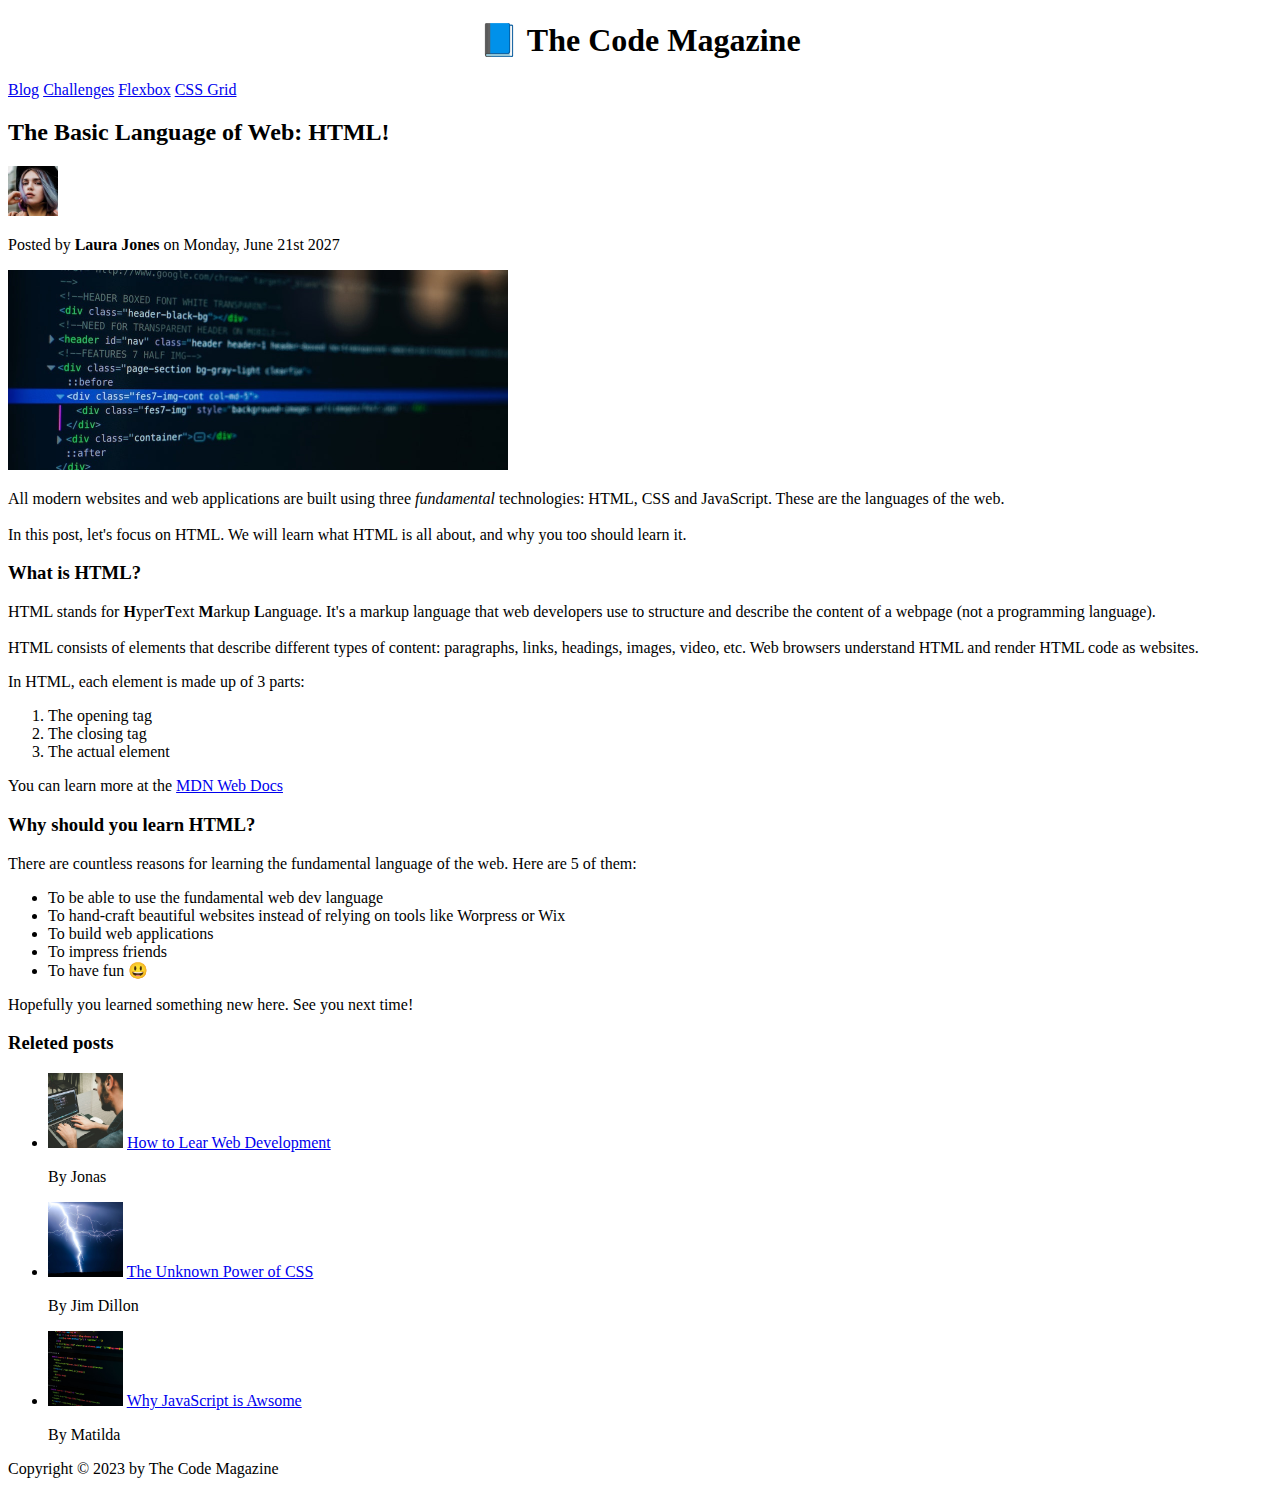
<file: 02/index.html>
<!DOCTYPE html>
<html lang="en">
  <head>
    <meta charset="UTF-8" />
    <meta name="viewport" content="width=device-width, initial-scale=1.0" />
    <title>Code Magazine</title>
  </head>

  <body>
    <!-- <h1>The Basic Language of Web: HTML!</h1>
    <h2>The Basic Language of Web: HTML!</h2>
    <h3>The Basic Language of Web: HTML!</h3>
    <h4>The Basic Language of Web: HTML!</h4>
    <h5>The Basic Language of Web: HTML!</h5>
    <h6>The Basic Language of Web: HTML!</h6> -->

    <header>
      <center><h1>📘 The Code Magazine</h1></center>
      <nav>
        <a href="blog.html">Blog</a>
        <a href="#">Challenges</a>
        <a href="#">Flexbox</a>
        <a href="#">CSS Grid</a>
      </nav>
    </header>

    <article>
      <header>
      <h2>The Basic Language of Web: HTML!</h2>
      <img src="img/laura-jones.jpg" alt="author image" width="50" height="50" />
      <p>Posted by <strong>Laura Jones</strong> on Monday, June 21st 2027</p>
      <img src="img/post-img.jpg" alt="post" width="500" height="200" />
      <p>
      </header>
        All modern websites and web applications are built using three
        <em>fundamental</em> technologies: HTML, CSS and JavaScript. These are
        the languages of the web. <br /><br />In this post, let's focus on HTML.
        We will learn what HTML is all about, and why you too should learn it.
      </p>

      <h3>What is HTML?</h3>
      <p>
        HTML stands for <strong>H</strong>yper<strong>T</strong>ext
        <strong>M</strong>arkup <b>L</b>anguage. It's a markup language that web
        developers use to structure and describe the content of a webpage (not a
        programming language).<br />
        <br />
        HTML consists of elements that describe different types of content:
        paragraphs, links, headings, images, video, etc. Web browsers understand
        HTML and render HTML code as websites.
      </p>

      <p>In HTML, each element is made up of 3 parts:</p>

      <ol>
        <li>The opening tag</li>
        <li>The closing tag</li>
        <li>The actual element</li>
      </ol>
      <p>
        You can learn more at the
        <a
          href="https://developer.mozilla.org/en-US/docs/Web/HTML"
          target="_blank"
        >
          MDN Web Docs</a
        >
      </p>

      <h3>Why should you learn HTML?</h3>
      <p>
        There are countless reasons for learning the fundamental language of the
        web. Here are 5 of them:
      </p>

      <ul>
        <li>To be able to use the fundamental web dev language</li>
        <li>
          To hand-craft beautiful websites instead of relying on tools like
          Worpress or Wix
        </li>
        <li>To build web applications</li>
        <li>To impress friends</li>
        <li>To have fun 😃</li>
      </ul>

      <p>Hopefully you learned something new here. See you next time!</p>
    </article>

    <aside>
    <h3>Releted posts</h3>
    <ul>
      <li> <img src="img/related-1.jpg" alt="img1"width="75" height="75" > <a href="#">How to Lear Web Development </a> <p>By Jonas</p> </li>
      
      <li> <img src="img/related-2.jpg" alt="img2"width="75" height="75" > <a href="#">The Unknown Power of CSS </a> <p>By Jim Dillon</p> </li>
      
      <li> <img src="img/related-3.jpg" alt="img3"width="75" height="75" > <a href="#">Why JavaScript is Awsome</a> <p>By Matilda</p> </li>
      
    </ul>
    </aside>

    <footer>Copyright &copy; 2023 by The Code Magazine
    </footer>

  </body>
</html>
</file>
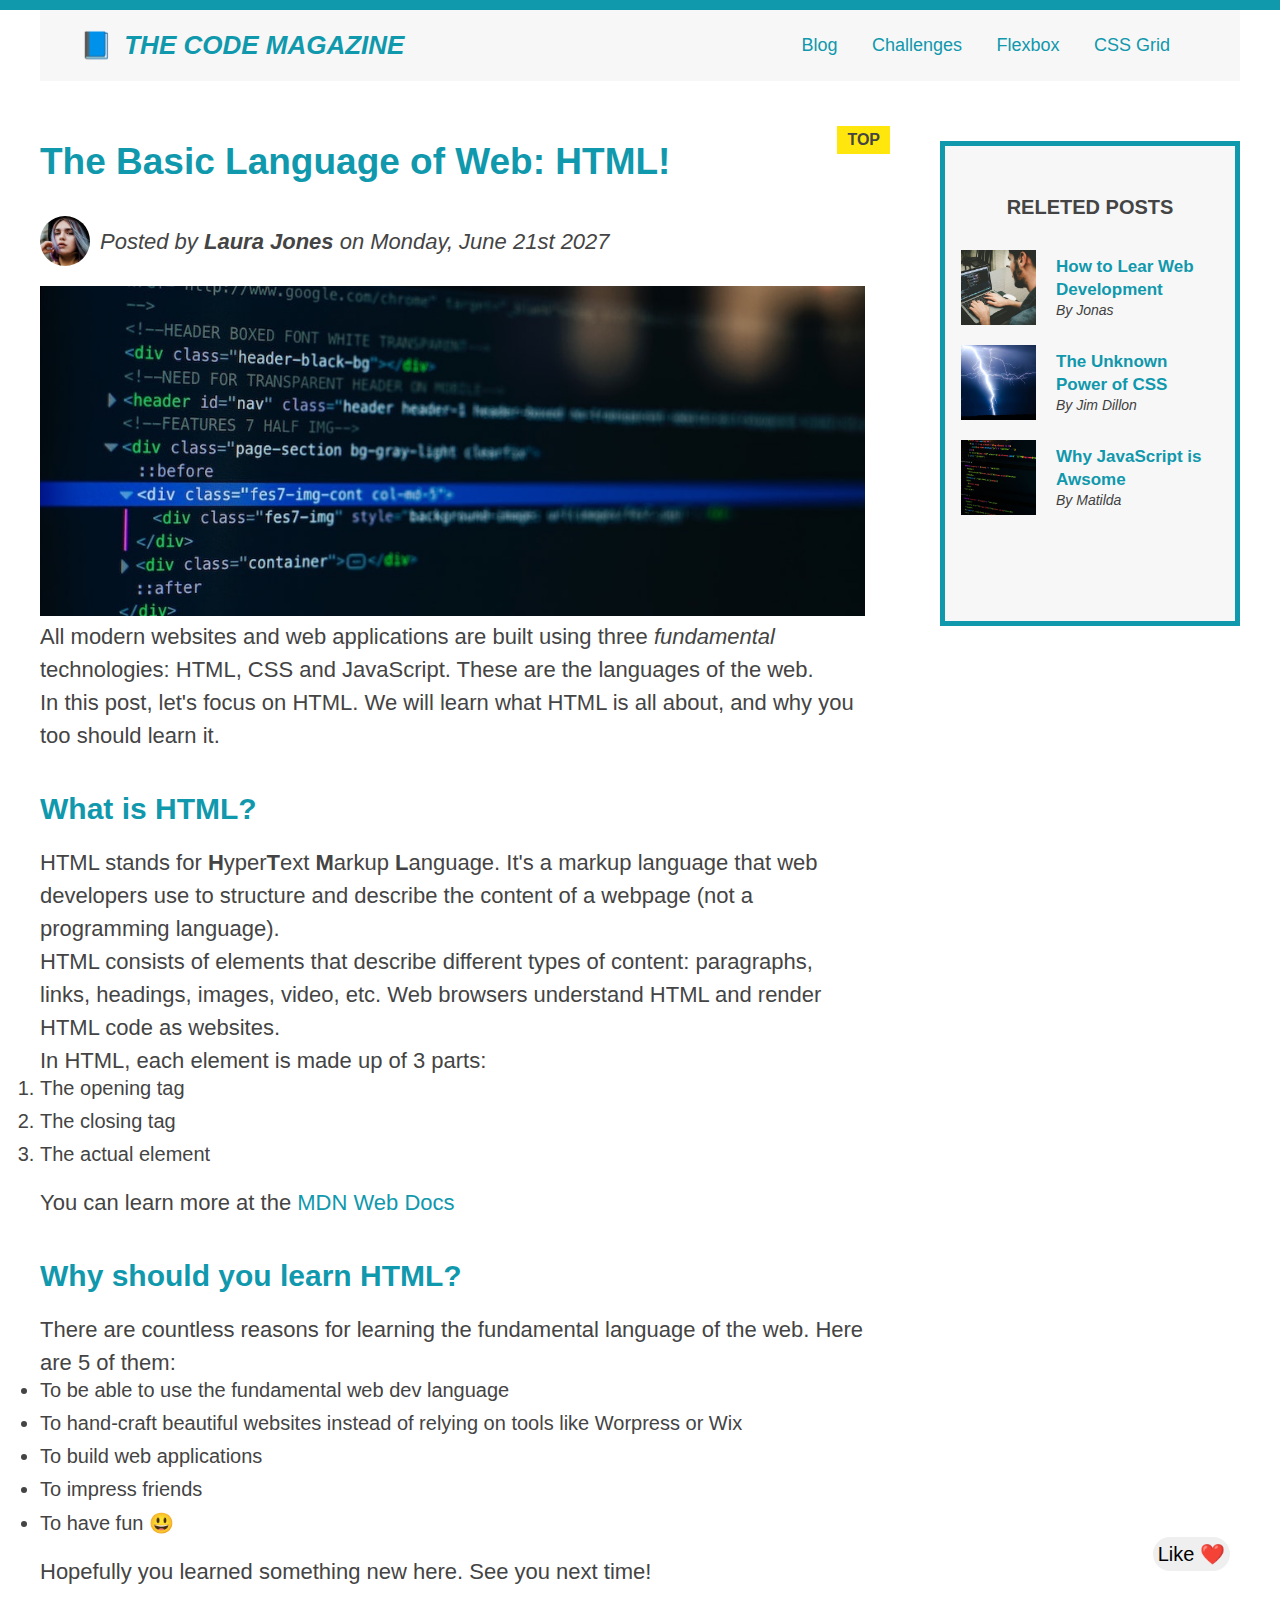
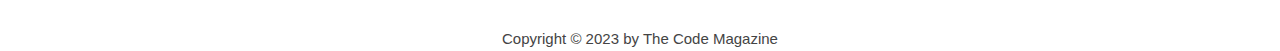
<file: 03/index.html>
<!DOCTYPE html>
<html lang="en">
  <head>
    <meta charset="UTF-8" />
    <meta name="viewport" content="width=device-width, initial-scale=1.0" />
    <title>Code Magazine</title>
    <link rel="stylesheet" href="./style3.css" />
  </head>

  <body>
    <div class="container">
      <header class="main">
        <h1>📘 The Code Magazine</h1>

        <nav>
          <a href="03blog.html">Blog</a>
          <a href="#">Challenges</a>
          <a href="#">Flexbox</a>
          <a href="#">CSS Grid</a>
        </nav>
      </header>

      <div class="row">

      <article class="article">
        <header class="post">
          <h2 id="basic">The Basic Language of Web: HTML!</h2>
          <div class="flex-img">
          <img
            src="img3/laura-jones.jpg"
            alt="author image"
            width="50"
            height="50"
            class="lura"
          />
          <p id="author">
            Posted by <strong>Laura Jones</strong> on Monday, June 21st 2027
          </p>
          </div>
          </header>
          <img
            src="img3/post-img.jpg"
            alt="post"
            width="500"
            height="200"
            class="post-img"
          />
        </header>

        <p>
          All modern websites and web applications are built using three
          <em>fundamental</em> technologies: HTML, CSS and JavaScript. These are
          the languages of the web. <br />In this post, let's focus on HTML. We
          will learn what HTML is all about, and why you too should learn it.
        </p>

        <h3>What is HTML?</h3>
        <p>
          HTML stands for <strong>H</strong>yper<strong>T</strong>ext
          <strong>M</strong>arkup <b>L</b>anguage. It's a markup language that
          web developers use to structure and describe the content of a webpage
          (not a programming language).<br />
          HTML consists of elements that describe different types of content:
          paragraphs, links, headings, images, video, etc. Web browsers
          understand HTML and render HTML code as websites.
        </p>
        <p>In HTML, each element is made up of 3 parts:</p>

        <ol>
          <li class="first-li">The opening tag</li>
          <li>The closing tag</li>
          <li>The actual element</li>
        </ol>
        <p>
          You can learn more at the
          <a
            href="https://developer.mozilla.org/en-US/docs/Web/HTML"
            target="_blank"
          >
            MDN Web Docs</a
          >
        </p>

        <h3>Why should you learn HTML?</h3>
        <p>
          There are countless reasons for learning the fundamental language of
          the web. Here are 5 of them:
        </p>

        <ul>
          <li class="first-li">
            To be able to use the fundamental web dev language
          </li>
          <li>
            To hand-craft beautiful websites instead of relying on tools like
            Worpress or Wix
          </li>
          <li>To build web applications</li>
          <li>To impress friends</li>
          <li>To have fun 😃</li>
        </ul>

        <p>Hopefully you learned something new here. See you next time!</p>
      </article>

      <aside class="aside">
        <h4>Releted posts</h4>
        <ul class="aside-list">
          <li class="list">
            <!-- <button class="like">Like</button> -->
            <img src="img3/related-1.jpg" alt="img1" width="75" height="75" />
            <div class="rel-list">
            <a href="#">How to Lear Web Development </a>
            <p>By Jonas</p>
          </div>
          </li>
          

          <li class="list">
            <!-- <button class="like">Like</button> -->
            <img src="img3/related-2.jpg" alt="img2" width="75" height="75" />
            <div class="rel-list">
            <a href="#">The Unknown Power of CSS </a>
            <p>By Jim Dillon</p>
          </div>
          </li>
          

          <li class="list">
            <!-- <button class="like">Like</button> -->
            <img src="img3/related-3.jpg" alt="img3" width="75" height="75" />
            <div class="rel-list">
            <a href="#">Why JavaScript is Awsome</a>
            <p>By Matilda</p>
            </div>
          </li>
          
        </ul>
      </aside>
    </div>
    </div>

      <footer id="copy">
        <p id="cpy" class="cpy Copy">
          Copyright &copy; 2023 by The Code Magazine
        </p>
      </footer>
    </div>

    <button class="LIKE">Like ❤️</button>
  </body>
</html>
</file>
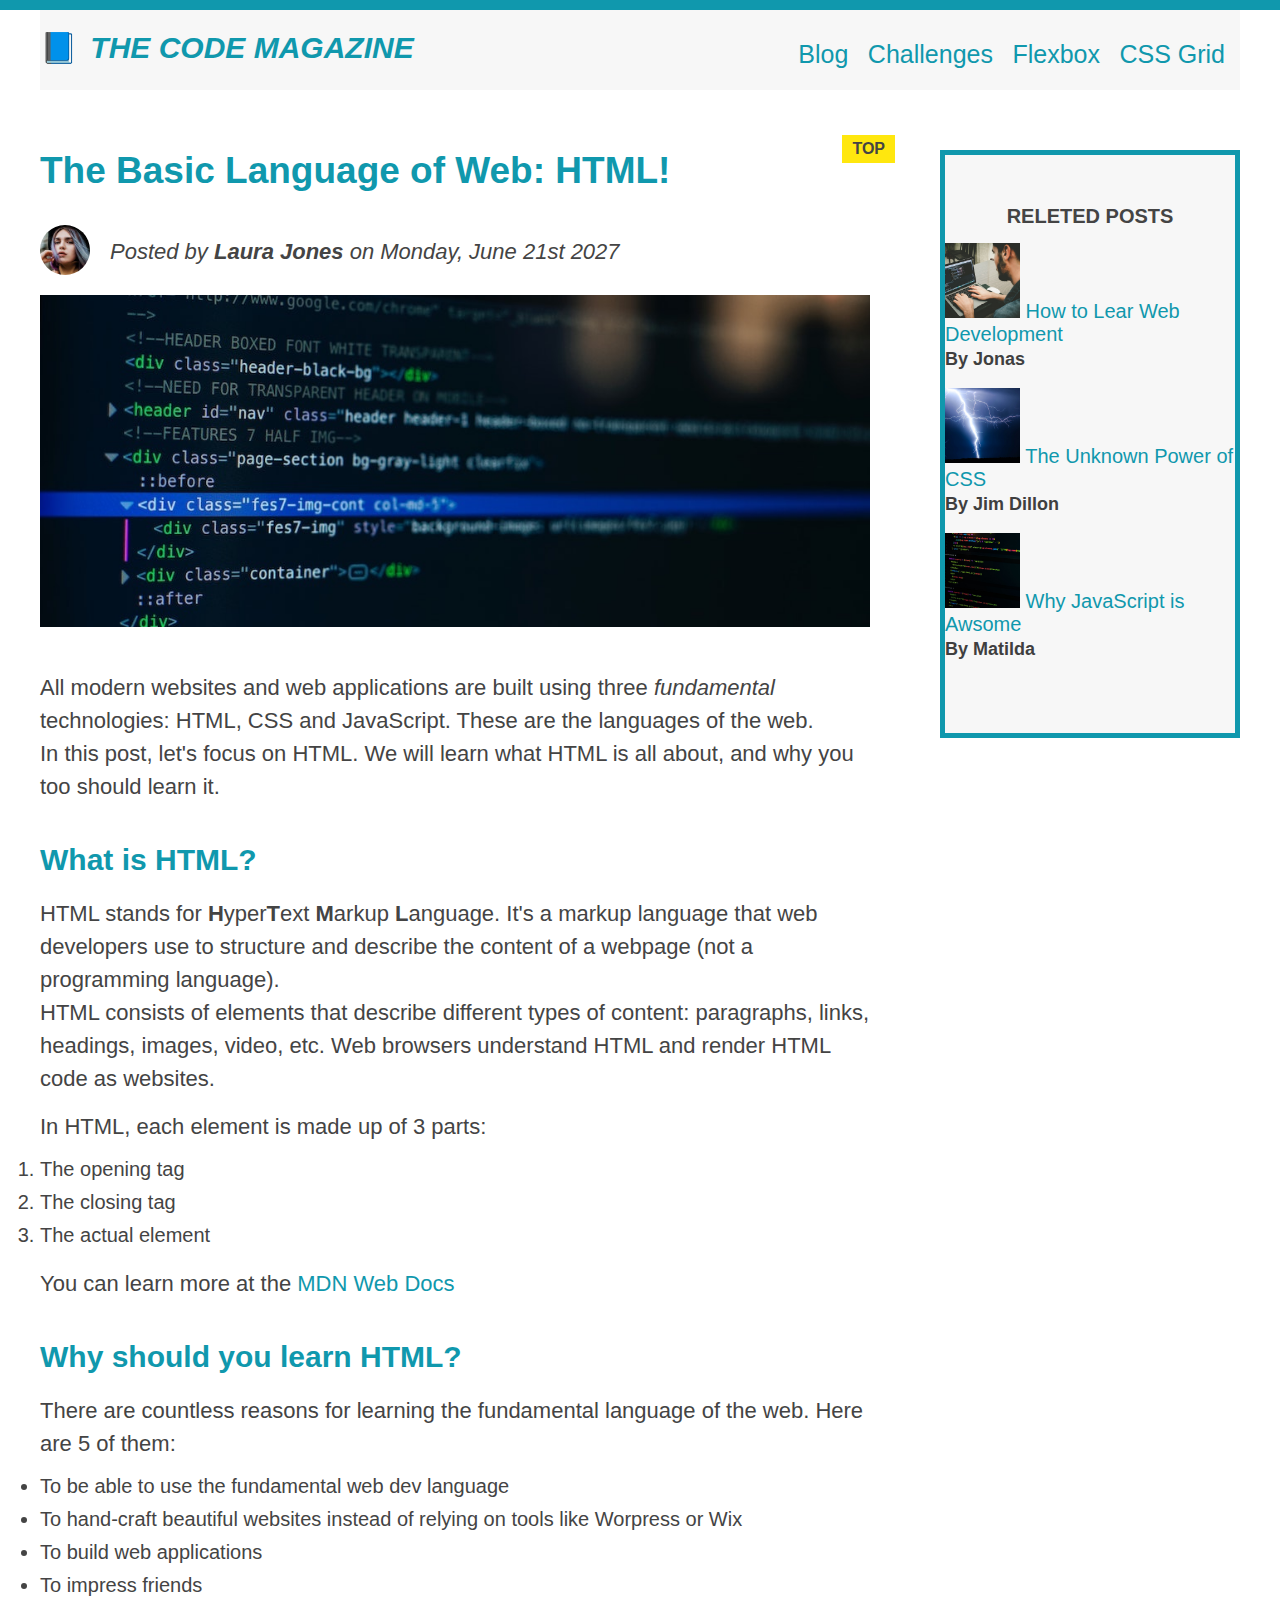
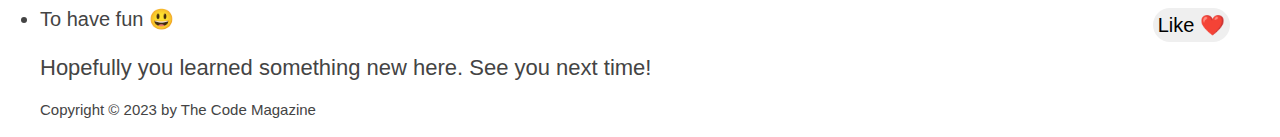
<file: 04/index.html>
<!DOCTYPE html>
<html lang="en">
  <head>
    <meta charset="UTF-8" />
    <meta name="viewport" content="width=device-width, initial-scale=1.0" />
    <title>Code Magazine</title>
    <link rel="stylesheet" href="style.css" />
  </head>

  <body>
    <div class="container">
      <header class="main">
        <h1>📘 The Code Magazine</h1>

        <nav>
          <a href="04blog.html">Blog</a>
          <a href="03/Challenge#3/converse3.html">Challenges</a>
          <a href="flexbox.html">Flexbox</a>
          <a href="css-grid.html">CSS Grid</a>
        </nav>

        <!-- <div class="clear"></div> -->
      </header>

      <article class="article">
        <header class="post">
          <h2 id="basic">The Basic Language of Web: HTML!</h2>
          <img
            class="lura"
            src="img4/laura-jones.jpg"
            alt="author image"
            width="50"
            height="50"
          />
          <p id="author">
            Posted by <strong>Laura Jones</strong> on Monday, June 21st 2027
          </p>
          <img
            src="img4/post-img.jpg"
            alt="post"
            width="500"
            height="200"
            class="post-img"
          />
        </header>

        <p>
          All modern websites and web applications are built using three
          <em>fundamental</em> technologies: HTML, CSS and JavaScript. These are
          the languages of the web. <br />In this post, let's focus on HTML. We
          will learn what HTML is all about, and why you too should learn it.
        </p>

        <h3>What is HTML?</h3>
        <p>
          HTML stands for <strong>H</strong>yper<strong>T</strong>ext
          <strong>M</strong>arkup <b>L</b>anguage. It's a markup language that
          web developers use to structure and describe the content of a webpage
          (not a programming language).<br />
          HTML consists of elements that describe different types of content:
          paragraphs, links, headings, images, video, etc. Web browsers
          understand HTML and render HTML code as websites.
        </p>
        <p>In HTML, each element is made up of 3 parts:</p>

        <ol>
          <li class="first-li">The opening tag</li>
          <li>The closing tag</li>
          <li>The actual element</li>
        </ol>
        <p>
          You can learn more at the
          <a
            href="https://developer.mozilla.org/en-US/docs/Web/HTML"
            target="_blank"
          >
            MDN Web Docs</a
          >
        </p>

        <h3>Why should you learn HTML?</h3>
        <p>
          There are countless reasons for learning the fundamental language of
          the web. Here are 5 of them:
        </p>

        <ul>
          <li class="first-li">
            To be able to use the fundamental web dev language
          </li>
          <li>
            To hand-craft beautiful websites instead of relying on tools like
            Worpress or Wix
          </li>
          <li>To build web applications</li>
          <li>To impress friends</li>
          <li>To have fun 😃</li>
        </ul>

        <p>Hopefully you learned something new here. See you next time!</p>
      </article>

      <aside class="aside">
        <h4>Releted posts</h4>
        <ul class="aside-list">
          <li class="list">
            <!-- <button class="like">Like</button> -->
            <img src="img4/related-1.jpg" alt="img1" width="75" height="75" />
            <a href="#">How to Lear Web Development </a>
            <p>By Jonas</p>
          </li>

          <li class="list">
            <!-- <button class="like">Like</button> -->
            <img src="img4/related-2.jpg" alt="img2" width="75" height="75" />
            <a href="#">The Unknown Power of CSS </a>
            <p>By Jim Dillon</p>
          </li>

          <li class="list">
            <!-- <button class="like">Like</button> -->
            <img src="img4/related-3.jpg" alt="img3" width="75" height="75" />
            <a href="#">Why JavaScript is Awsome</a>
            <p>By Matilda</p>
          </li>
        </ul>
      </aside>

      <footer id="copy">
        <p id="cpy" class="cpy Copy">
          Copyright &copy; 2023 by The Code Magazine
        </p>
      </footer>
    </div>

    <button class="LIKE">Like ❤️</button>
  </body>
</html>
</file>
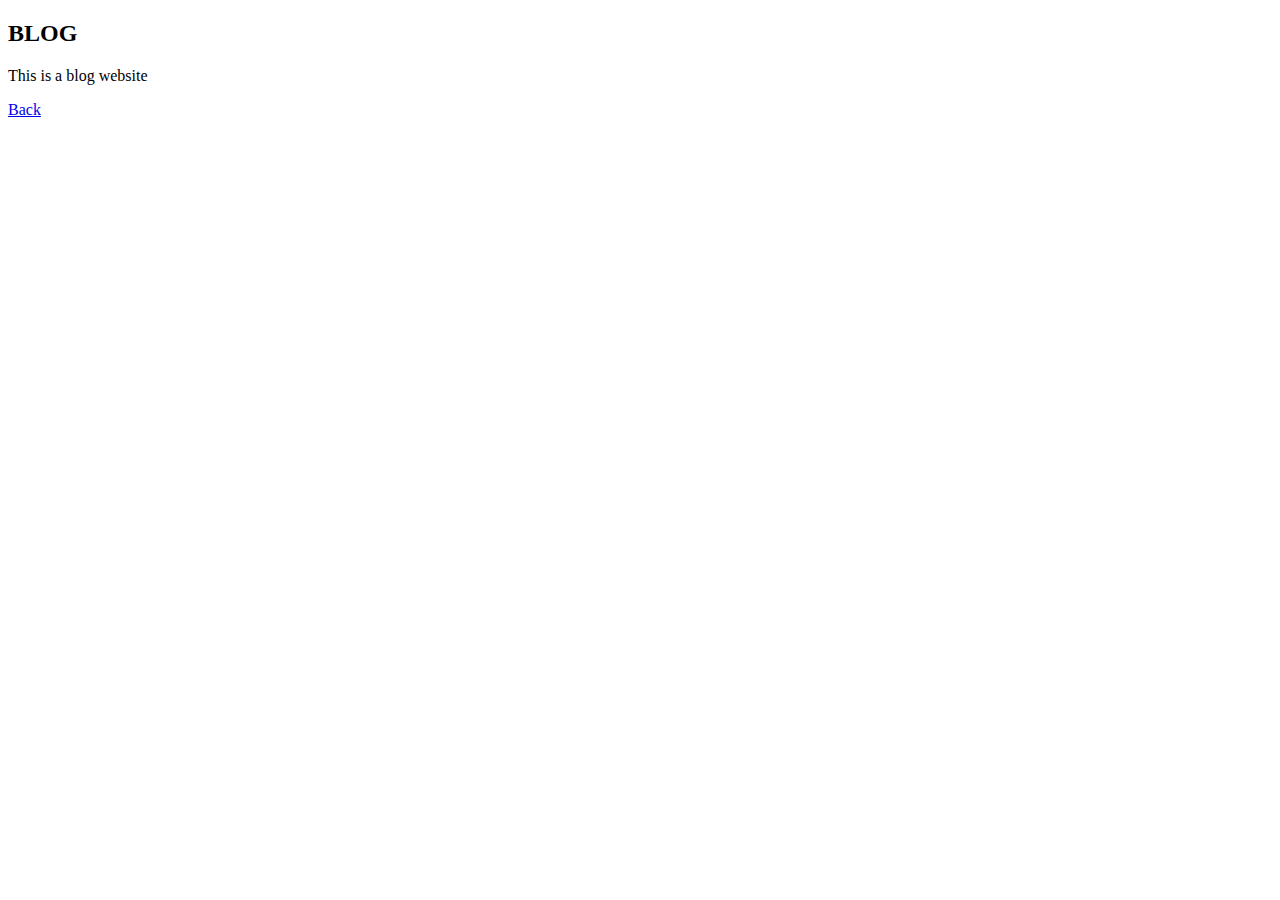
<file: 02/blog.html>
<!DOCTYPE html>
<html lang="en">
  <head>
    <meta charset="UTF-8" />
    <meta name="viewport" content="width=paragraphs, initial-scale=1.0" />
    <title>Blog</title>
  </head>
  <body>
    <h2>BLOG</h2>
    <p>This is a blog website</p>
    <a href="index.html">Back</a>
  </body>
</html>
</file>
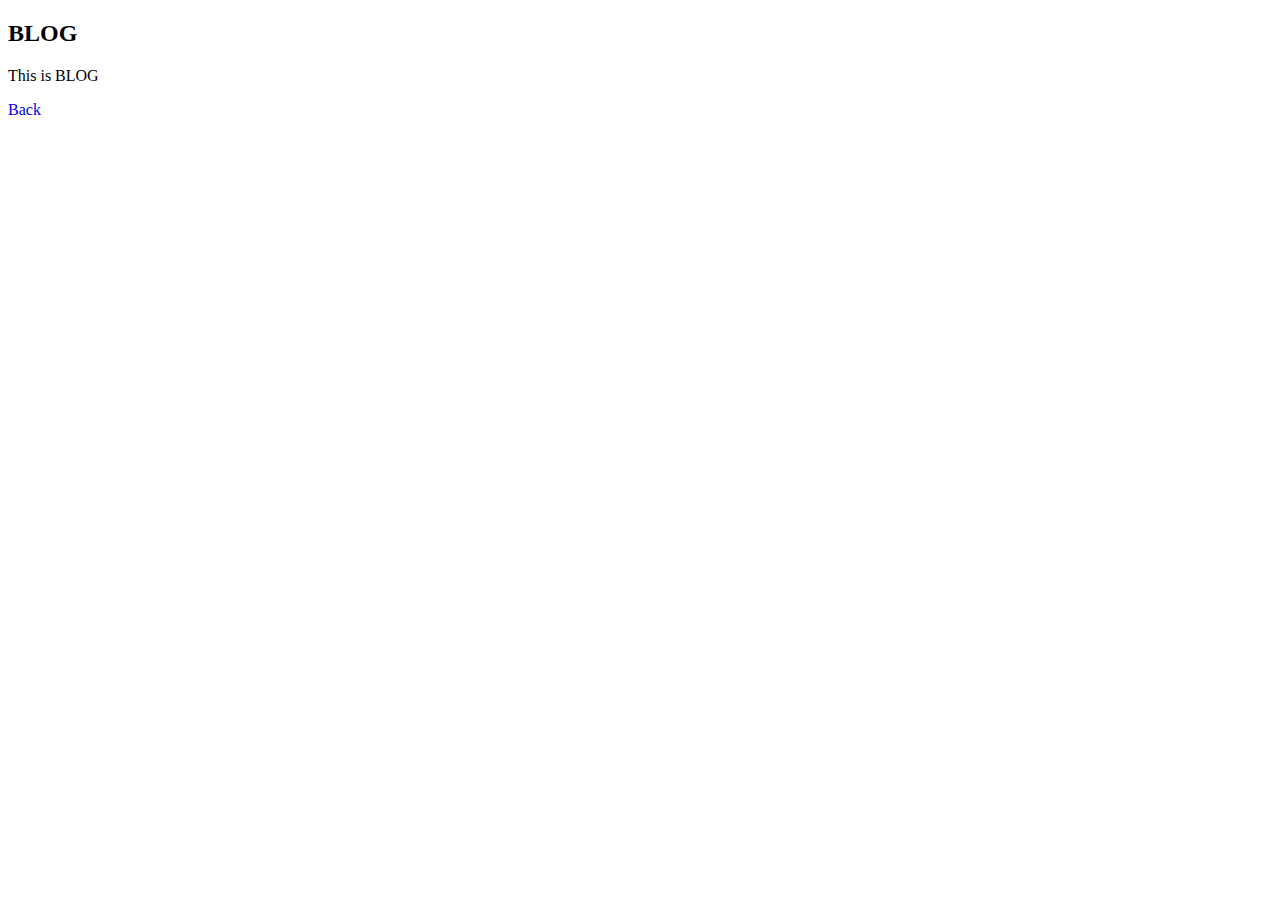
<file: 03/03blog.html>
<!DOCTYPE html>
<html lang="en">
  <head>
    <meta charset="UTF-8" />
    <meta name="viewport" content="width=device-width, initial-scale=1.0" />
    <title>BLOG</title>
  </head>
  <body>
    <h2>BLOG</h2>
    <p>This is BLOG</p>
    <a href="index.html" style="text-decoration: none"> Back</a>
  </body>
</html>
</file>
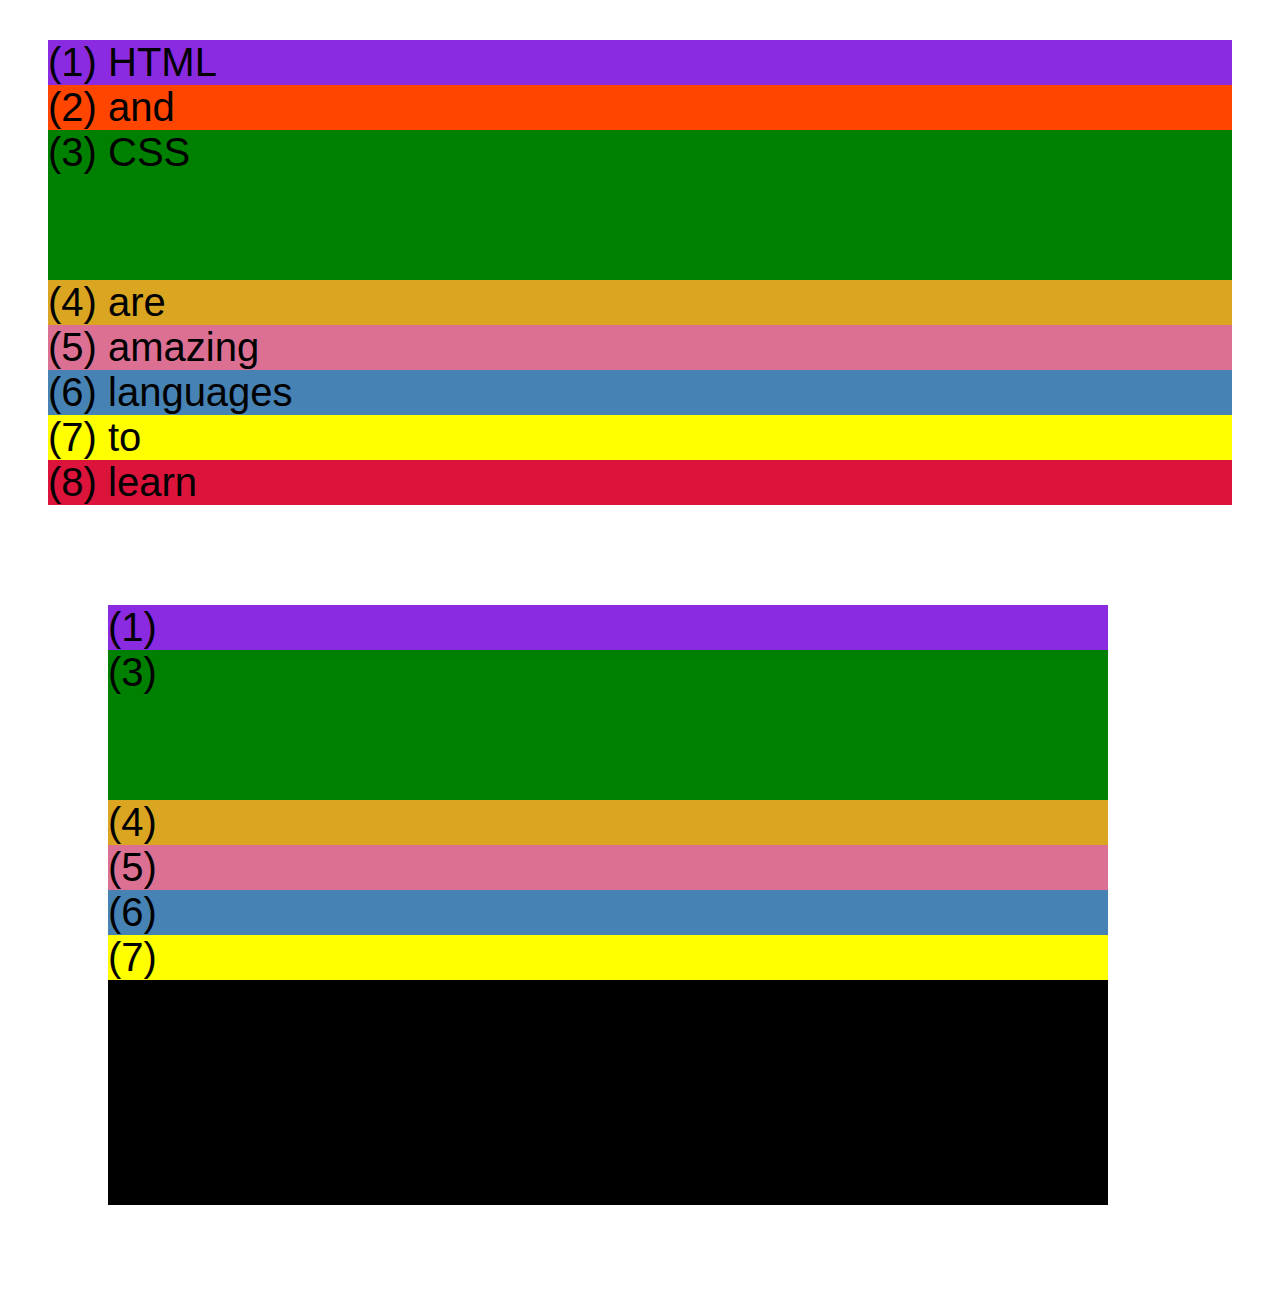
<file: 04/css-grid.html>
<!DOCTYPE html>
<html lang="en">
  <head>
    <meta charset="UTF-8" />
    <meta http-equiv="X-UA-Compatible" content="IE=edge" />
    <meta name="viewport" content="width=device-width, initial-scale=1.0" />
    <title>CSS Grid</title>
    <style>
      .el--1 {
        background-color: blueviolet;
      }
      .el--2 {
        background-color: orangered;
      }
      .el--3 {
        background-color: green;
        height: 150px;
      }
      .el--4 {
        background-color: goldenrod;
      }
      .el--5 {
        background-color: palevioletred;
      }
      .el--6 {
        background-color: steelblue;
      }
      .el--7 {
        background-color: yellow;
      }
      .el--8 {
        background-color: crimson;
      }

      .container--1 {
        /* STARTER */
        font-family: sans-serif;
        background-color: #ddd;
        font-size: 40px;
        margin: 40px;

        /* CSS GRID */
      }

      .container--2 {
        /* STARTER */
        font-family: sans-serif;
        background-color: black;
        font-size: 40px;
        margin: 100px;

        width: 1000px;
        height: 600px;

        /* CSS GRID */
      }
    </style>
  </head>
  <body>
    <div class="container--1">
      <div class="el el--1">(1) HTML</div>
      <div class="el el--2">(2) and</div>
      <div class="el el--3">(3) CSS</div>
      <div class="el el--4">(4) are</div>
      <div class="el el--5">(5) amazing</div>
      <div class="el el--6">(6) languages</div>
      <div class="el el--7">(7) to</div>
      <div class="el el--8">(8) learn</div>
    </div>

    <div class="container--2">
      <div class="el el--1">(1)</div>
      <div class="el el--3">(3)</div>
      <div class="el el--4">(4)</div>
      <div class="el el--5">(5)</div>
      <div class="el el--6">(6)</div>
      <div class="el el--7">(7)</div>
    </div>
  </body>
</html>
</file>
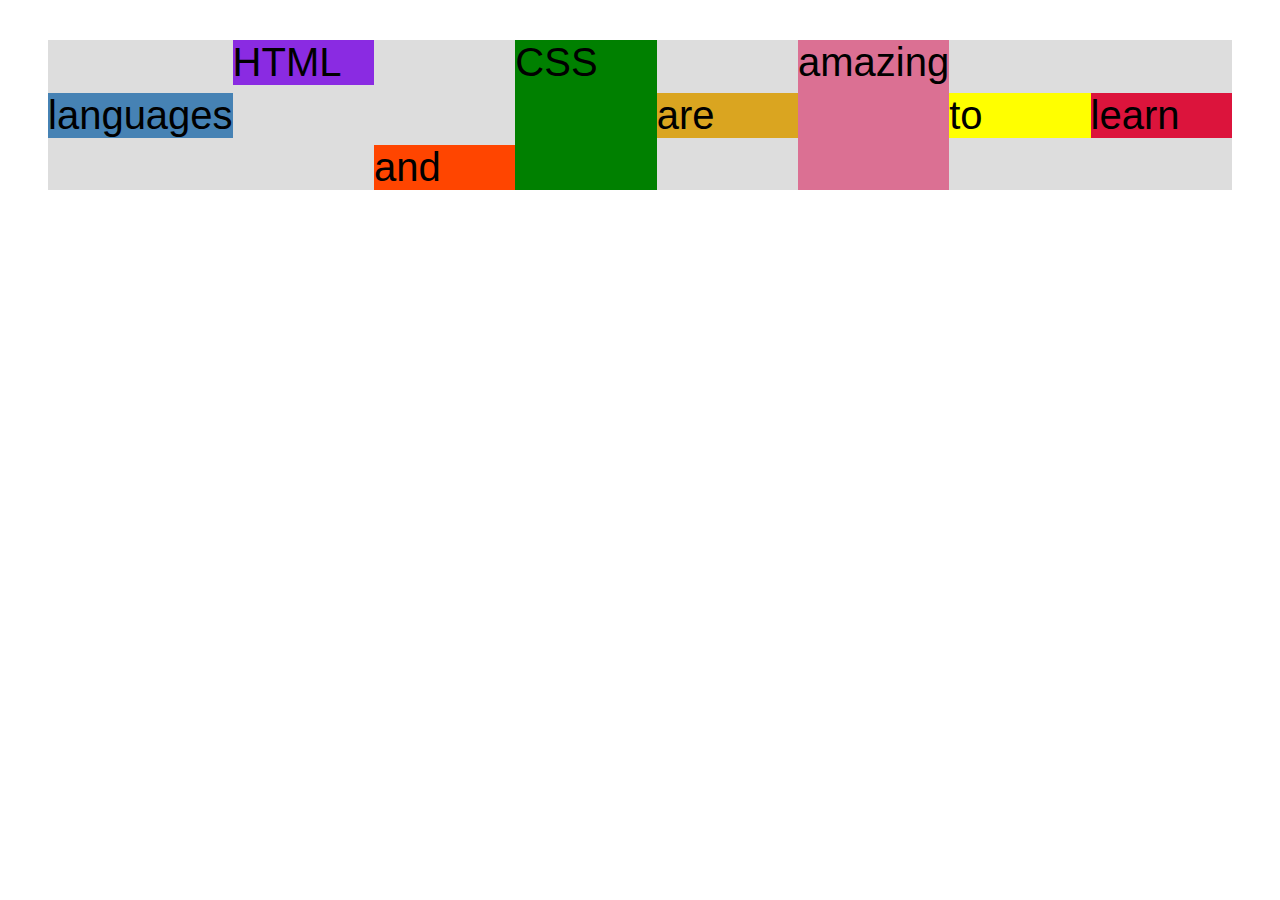
<file: 04/flexbox.html>
<!DOCTYPE html>
<html lang="en">
  <head>
    <meta charset="UTF-8" />
    <meta http-equiv="X-UA-Compatible" content="IE=edge" />
    <meta name="viewport" content="width=device-width, initial-scale=1.0" />
    <title>Flexbox</title>
    <style>
      .el--1 {
        background-color: blueviolet;
      }
      .el--2 {
        background-color: orangered;
      }
      .el--3 {
        background-color: green;
        height: 150px;
      }
      .el--4 {
        background-color: goldenrod;
      }
      .el--5 {
        background-color: palevioletred;
      }
      .el--6 {
        background-color: steelblue;
      }
      .el--7 {
        background-color: yellow;
      }
      .el--8 {
        background-color: crimson;
      }

      .el {
        flex-basis: 200px;
        flex: 1;
      }
      .container {
        /* STARTER */
        font-family: sans-serif;
        background-color: #ddd;
        font-size: 40px;
        margin: 40px;

        /* FLEXBOX */

        display: flex;
        align-items: center;
        justify-content: flex-start;
        /* gap: 15px; */
      }

      .el--1 {
        align-self: flex-start;
        flex-grow: 1;
      }
      .el--2 {
        align-self: flex-end;
      }
      .el--5 {
        align-self: stretch;
      }
      .el--6 {
        order: -1;
      }
    </style>
  </head>
  <body>
    <div class="container">
      <div class="el el--1">HTML</div>
      <div class="el el--2">and</div>
      <div class="el el--3">CSS</div>
      <div class="el el--4">are</div>
      <div class="el el--5">amazing</div>
      <div class="el el--6">languages</div>
      <div class="el el--7">to</div>
      <div class="el el--8">learn</div>
    </div>
  </body>
</html>
</file>
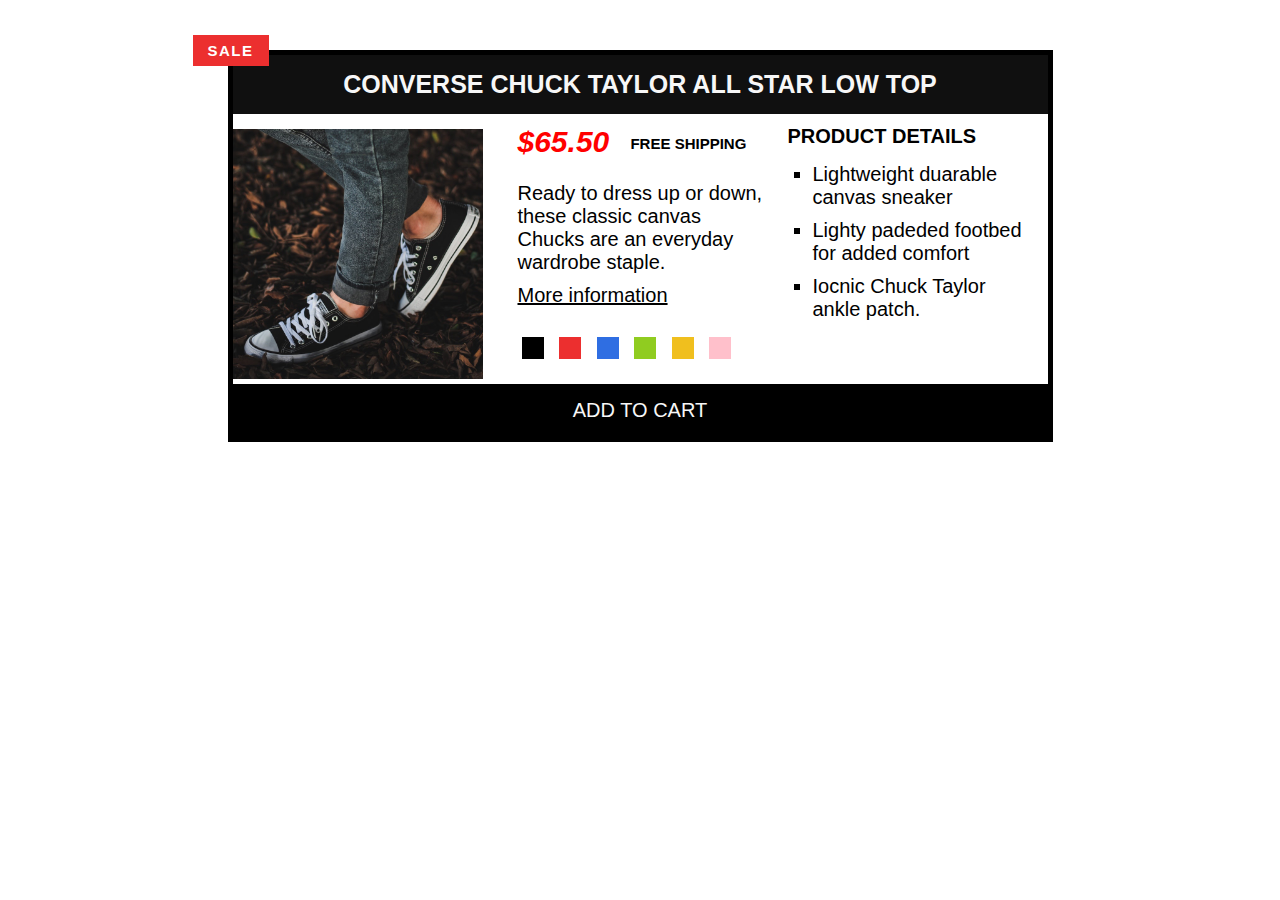
<file: 03/Challenge#3/converse3.html>
<!DOCTYPE html>
<html lang="en">
  <head>
    <meta charset="UTF-8" />
    <meta name="viewport" content="width=device-width, initial-scale=1.0" />
    <title>Converse</title>
    <link rel="stylesheet" href="style3.css" />
  </head>
  <body>
    <div class="container">
      <p class="sale">SALE</p>
      <h2 id="shoes-name">Converse Chuck Taylor All Star Low Top</h2>
      <header class="header">
        
        <div class="one">
          <img src="challenges.jpg" alt="shoes" width="250" height="250" />
        </div>
        
      </header>

      <article>
        <div class="two">
          <div class="two-hal">
          <p id="str"><strong>$65.50</strong></p>
          <p id="ship" class="ship">Free shipping</p>
          </div>
          <p>
            Ready to dress up or down, these classic canvas Chucks are an
            everyday wardrobe staple.
          </p>
          <a
            href="https://www.converse.in/chuck-taylor-all-star-m9166c-black.html?gclid=EAIaIQobChMIorvpkL6LggMVgzGDAx3CDw7oEAQYASABEgLR__D_BwE"
            >More information
          </a>
        

        <nav class="col">
          <div class="bl"></div>
          <div class="r"></div>
          <div class="b"></div>
          <div class="g"></div>
          <div class="y"></div>
          <div class="pi"></div>
        </nav>
      </div>
        <div class="three">
          <h4>Product details</h4>
          <ul class="datail">
            <li>Lightweight duarable canvas sneaker</li>
            <li>Lighty padeded footbed for added comfort</li>
            <li>Iocnic Chuck Taylor ankle patch.</li>
          </ul>
        </nav>
        </div>
        <button type="button" class="glow">Add to cart</button>
      </article>
    </div>
  </body>
</html>
</file>
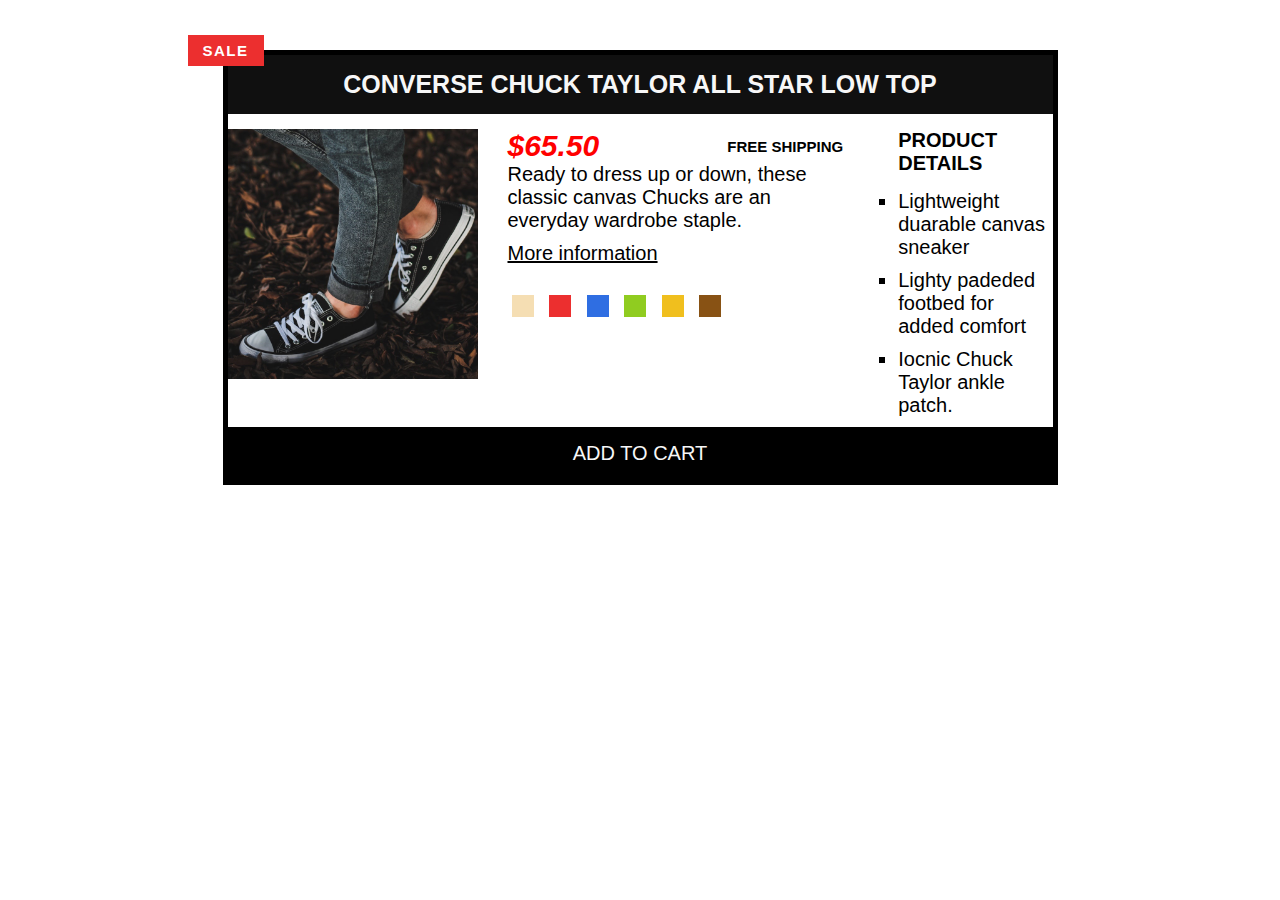
<file: 04/Challenge#4/converse4.html>
<!DOCTYPE html>
<html lang="en">
  <head>
    <meta charset="UTF-8" />
    <meta name="viewport" content="width=device-width, initial-scale=1.0" />
    <title>Converse</title>
    <link rel="stylesheet" href="style4.css" />
  </head>
  <body>
    <div class="container">
      <p class="sale">SALE</p>
      <header class="header">
        <h2 id="shoes-name">Converse Chuck Taylor All Star Low Top</h2>
      </header>

      <div class="row">
          <img src="challenges.jpg" alt="shoes" width="250" height="250" />

          <div>
            <div class="row2">
            <p id="str"><strong>$65.50</strong></p>
            <p id="ship" class="ship">Free shipping</p>
            </div>
            <p>
              Ready to dress up or down, these classic canvas Chucks are an
              everyday wardrobe staple.
            </p>
            <a
              href="https://www.converse.in/chuck-taylor-all-star-m9166c-black.html?gclid=EAIaIQobChMIorvpkL6LggMVgzGDAx3CDw7oEAQYASABEgLR__D_BwE"
              >More information
            </a>
            
            <nav class="col">
              <div class="bl"></div>
              <div class="r"></div>
              <div class="b"></div>
              <div class="g"></div>
              <div class="y"></div>
              <div class="br"></div>
              <div class="o"></div>
              <div class="pink"></div>
            </nav>
            
          </div>
    
          <ul class="datail">
              <h4>Product details</h4>
              <li>Lightweight duarable canvas sneaker</li>
              <li>Lighty padeded footbed for added comfort</li>
              <li>Iocnic Chuck Taylor ankle patch.</li>
            </ul>
          </div>
          <button type="button" class="glow">Add to cart</button>
      </article>
    </div>
  </body>
</html>
</file>
<file: 03/style3.css>
* {
  padding: 0;
  margin: 0;
  box-sizing: border-box;
}
body {
  color: #444;
  font-family: sans-serif;
  border-top: 10px solid #1098ad;
  position: relative;
}

.container {
  width: 1200px;
  margin: 0 auto;
}
nav a:link {
  font-size: 18px;
}

.main {
  background-color: #f7f7f7;
  /* padding: 20px;
  padding-left: 40px;
  padding-right: 40px; */
  padding: 20px 40px;
  margin-bottom: 60px;
}

h1,
h2,
h3 {
  color: #1098ad;
}
h1 {
  font-size: 26px;
  color: #1098ad;
  text-transform: uppercase;
  font-style: italic;
}
h2 {
  font-size: 37px;
  height: 45px;
  margin-bottom: 30px;
}
h3 {
  font-size: 30px;
  margin-bottom: 20px;
  margin-top: 40px;
}
h4 {
  font-size: 20px;
  text-transform: uppercase;
  text-align: center;
  margin-bottom: 15px;
}
p {
  font-size: 22px;
  line-height: 1.5;
  /* margin-bottom: 15px; */
}

h1::first-letter {
  font-style: normal;
  margin-right: 5px;
}
h2 {
  position: relative;
}

h2::after {
  content: "TOP";
  font-size: 16px;
  font-weight: bold;
  color: #444;
  background-color: #ffe70e;
  padding: 5px 10px;
  display: inline-block;
  position: absolute;
  top: -15px;
  right: -25px;
}

ul,
ol {
  margin-bottom: 20px;
}
li {
  font-size: 20px;
  margin-bottom: 10px;
}

/* article header p {
  font-style: italic;
} */

#author {
  font-style: italic;
  font-style: 18px;
}
#copy p {
  font-size: 15px;
}

.list p {
  color: rgb(63, 63, 63);
  font-size: 14px;
  font-weight: normal;
  font-style: italic;
}

.post {
  margin-bottom: 20px;
}

.aside {
  background-color: #f7f7f7;
  border: 5px solid #1098ad;
  width: 500px;
  height: auto;
}

.aside ul {
  list-style-type: none;
  color: aqua;
}

.aside {
  padding: 50px 0;
  /* padding-right: 30px;
  padding-left: 30px; */
}

nav {
  text-align: center;
}

nav a {
  /* background-color: orangered;
  width: 100%;
  margin: 20px;
  padding: 20px;
  display: block; */
  transition: all 1s;
  margin-right: 30px;
  /*margin-top: 10px; */
  display: inline-block;
}

/* .first-li {
  font-weight: bold;
} */
/* li:first-child {
  font-weight: bold;
}
li:last-child {
  font-style: italic;
}
li:nth-child(2) {
  
} */
article p:first-child {
  color: red;
}
a {
  color: #1098ad;
  text-decoration: none;
}
a:hover {
  color: orangered;
  font-weight: bold;
  text-decoration: underline;
}
.post-img {
  width: 100%;
  height: auto;
}

.aside-list {
  padding: 1em;
  display: flex;
  flex-direction: column;
  justify-content: center;
  flex-wrap: wrap;
}

/* .like { */
/* padding: 5px;
  font-size: 15px;
  cursor: pointer;

  background-color: #199319;
  color: white;

  position: absolute;
  bottom: 70px;
  left: 80px; */

/* NIGGA PLESE */
/* position: absolute;
  bottom: 73px;
  left: 80px;
  text-align: center;
  width: 80px;
  height: auto;
  font-size: 15px;
  padding: 5px;
  border-radius: 30px;
  background: linear-gradient(45deg, #1098ad, #48b8c9);
  color: #fff;
  font-weight: 600;
  border: none;

  transition: 0.8s cubic-bezier(0.2, 1, 0.2, 1);
  cursor: pointer;
}
.like:hover {
  transform: translateY(-2px);
  box-shadow: 0 15px 30px 0 rgba(0, 0, 0, 0.25);
} */
.LIKE {
  font-size: 20px;
  padding: 5px;
  position: absolute;
  bottom: 80px;
  right: 50px;
  cursor: pointer;
  border-radius: 40px;
  border: none;
}

.lura {
  border-radius: 40px;
}

/* FLEX BOX */
.main {
  display: flex;
  align-items: center;
  justify-content: space-between;
}
.flex-img {
  display: flex;
  align-items: center;
  gap: 10px;
}

.list {
  display: flex;
  align-items: center;
  gap: 20px;
  margin-bottom: 20px;
}

.list a {
  font-size: 17px;
  font-weight: bold;
  font-style: normal;
  margin-bottom: 5px;
}
article {
  flex: 1;
}
.row {
  display: flex;
  gap: 75px;
  align-items: flex-start;
  flex-wrap: wrap;
  max-width: fit-content;
}
aside {
  flex: 0 0 300px;
}
footer {
  display: flex;
  justify-items: center;
  align-items: center;
  width: 100%;
  justify-content: center;
}
.cpy {
  margin-top: 40px;
  width: fit-content;
}
</file>
<file: 04/style.css>
* {
  padding: 0;
  margin: 0;
  box-sizing: border-box;
}
body {
  color: #444;
  font-family: sans-serif;
  border-top: 10px solid #1098ad;
  position: relative;
}

.container {
  width: 1200px;
  margin: 0 auto;
}
nav a:link {
  font-size: 25px;
}

.main {
  background-color: #f7f7f7;

  /* padding: 20px;
  padding-left: 40px;
  padding-right: 40px; */
  padding: 20px 0px;
  padding-bottom: 60px;
  margin-bottom: 60px;
}

h1,
h2,
h3 {
  color: #1098ad;
}
h1 {
  font-size: 30px;
  color: #1098ad;
  text-transform: uppercase;
  font-style: italic;
}
h2 {
  font-size: 37px;
  height: 45px;
  margin-bottom: 30px;
}
h3 {
  font-size: 30px;
  margin-bottom: 20px;
  margin-top: 40px;
}
h4 {
  font-size: 20px;
  text-transform: uppercase;
  text-align: center;
  margin-bottom: 15px;
}
p {
  font-size: 22px;
  line-height: 1.5;
  margin-bottom: 15px;
}

h1::first-letter {
  font-style: normal;
  margin-right: 5px;
}
h2 {
  position: relative;
}

h2::after {
  content: "TOP";
  font-size: 16px;
  font-weight: bold;
  color: #444;
  background-color: #ffe70e;
  padding: 5px 10px;
  display: inline-block;
  position: absolute;
  top: -15px;
  right: -25px;
}

ul,
ol {
  margin-bottom: 20px;
}
li {
  font-size: 20px;
  margin-bottom: 10px;
}

/* article header p {
  font-style: italic;
} */

.lura {
  border-radius: 40px;
  float: left;
  margin-bottom: 20px;
}
#author {
  font-style: italic;
  font-style: 18px;
  /* padding-left: 70px; */
  margin-left: 20px;
  margin-top: 10px;
  float: left;
}
#copy p {
  font-size: 15px;

  /* display: inline-block; */
}

.list p {
  color: rgb(63, 63, 63);
  font-size: 18px;
  font-weight: bold;
}

.post {
  margin-bottom: 40px;
}

.aside {
  background-color: #f7f7f7;
  border: 5px solid #1098ad;
  width: 300px;
}

.aside ul {
  list-style-type: none;
  color: aqua;
}

aside {
  padding: 50px 0;
}

/* .list {
  position: relative;
} */

nav a {
  /* background-color: orangered;
  width: 100%;
  margin: 20px;
  padding: 20px;
  display: block; */
  margin-right: 15px;
  margin-top: 10px;
  display: inline-block;
}

/* .first-li {
  font-weight: bold;
} */
/* li:first-child {
  font-weight: bold;
}
li:last-child {
  font-style: italic;
}
li:nth-child(2) {
  
} */
article p:first-child {
  color: red;
}
a {
  color: #1098ad;
  text-decoration: none;
}
a:hover {
  color: orangered;
  font-weight: bold;
  text-decoration: underline;
}
.post-img {
  width: 100%;
  height: auto;
}

/* .like
 {
  /* padding: 5px;
  font-size: 15px;
  cursor: pointer;

  background-color: #199319;
  color: white;

  position: absolute;
  bottom: 70px;
  left: 80px; */

/* NIGGA PLESE 
  position: absolute;
  bottom: 73px;
  left: 80px;
  text-align: center;
  width: 80px;
  height: auto;
  font-size: 15px;
  padding: 5px;
  border-radius: 30px;
  background: linear-gradient(45deg, #1098ad, #48b8c9);
  color: #fff;
  font-weight: 600;
  border: none;

  transition: 0.8s cubic-bezier(0.2, 1, 0.2, 1);
  cursor: pointer;
} */
/* .like:hover {
  transform: translateY(-2px);
  box-shadow: 0 15px 30px 0 rgba(0, 0, 0, 0.25);
}*/
.LIKE {
  font-size: 20px;
  padding: 5px;
  position: absolute;
  bottom: 80px;
  right: 50px;
  cursor: pointer;
  border-radius: 40px;
  border: none;
}

h1 {
  float: left;
  left: 200px;
}
nav {
  float: right;

  right: 175px;
}

article {
  /* background-color: green; */
  width: 830px;
  float: left;
}
.aside {
  /* background-color: red; */

  float: right;
}

footer {
  /* background-color: yellow; */
  clear: both;
}
</file>
<file: 03/Challenge#3/style3.css>
* {
  padding: 0;
  margin: 0;
  box-sizing: border-box;
}
body {
  border: 5px solid black;
  font-size: 20px;
  font-family: sans-serif;
  color: black;
  margin-top: 50px;
  width: 825px;
  height: auto;
  /* margin-left: auto;
  margin-right: auto; */
  margin: 50px auto;
}
.container {
  position: relative;
}
#shoes-name {
  text-align: center;
  font-size: 25px;
  text-transform: uppercase;
  background-color: #101010;
  color: #f7f7f7;
  padding: 15px;
  margin-bottom: 15px;
}
#ship {
  font-size: 15px;
  text-transform: uppercase;
  font-weight: bold;
  margin-bottom: 20px;
}
p {
  margin-bottom: 10px;
}
h4 {
  font-size: 20px;
  text-transform: uppercase;
  margin-top: 20px;
  margin-bottom: 15px;
  color: black;
}
a {
  color: black;
  transition: 0.8s cubic-bezier(0.2, 1, 0.2, 1);
}

/* .glow:hover {
  font-size: 20px;
  color: black;
  -webkit-animation: glow 1s ease-in-out infinite alternate;
  -moz-animation: glow 1s ease-in-out infinite alternate;
  animation: glow 1s ease-in-out infinite alternate;
}

@-webkit-keyframes glow {
  from {
    text-shadow: 0 0 10px #fff, 0 0 20px #fff, 0 0 30px #e60073,
      0 0 40px #e60073, 0 0 50px #e60073, 0 0 60px #e60073, 0 0 70px #e60073;
  }
  to {
    text-shadow: 0 0 20px #fff, 0 0 30px #ff4da6, 0 0 40px #ff4da6,
      0 0 50px #ff4da6, 0 0 60px #ff4da6, 0 0 70px #ff4da6, 0 0 80px #ff4da6;
  }
} */

a:hover {
  color: #2f6ee2;
  text-decoration: none;
  transform: translateY(-2px);
  /* box-shadow: 0 15px 30px 0 rgba(0, 0, 0, 0.25); */
}

button {
  color: #f7f7f7;
  border: none;
  text-transform: uppercase;
  background-color: black;
  font-size: 20px;
  padding: 15px;
  width: 100%;
  cursor: pointer;
  transition: 0.8s cubic-bezier(0.2, 1, 0.2, 1);
  cursor: pointer;
}
button:hover {
  border: none;
  color: black;
  background-color: white;
  border-top: 4px solid black;
  transform: translateY(-2px);
  box-shadow: 0 15px 30px 0 rgba(0, 0, 0, 0.25);
}
ul {
  list-style: square;
  margin-left: 25px;
}
.datail li {
  margin: 10px 0;
}
#str {
  color: red;
  font-size: 30px;
  font-style: italic;
  font-weight: bold;
  margin-bottom: 0;
}
.sale {
  font-size: 15px;
  color: #fff;
  text-align: center;
  display: inline-block;
  font-weight: bold;
  letter-spacing: 1.5px;
  background-color: #ec2f2f;
  position: absolute;
  top: -20px;
  left: -40px;
  padding: 7px 15px;
}

.col {
  margin-top: 30px;
  margin-left: 4px;
  margin-bottom: 20px;
  cursor: pointer;
}
.bl {
  display: inline-block;
  background-color: #000;
  width: 22px;
  height: 22px;
  margin-right: 10px;
}
.r {
  display: inline-block;
  background-color: #ec2f2f;
  width: 22px;
  height: 22px;
  margin-right: 10px;
}
.b {
  display: inline-block;
  background-color: #2f6ee2;
  width: 22px;
  height: 22px;
  margin-right: 10px;
}
.g {
  display: inline-block;
  background-color: #90cc20;
  width: 22px;
  height: 22px;
  margin-right: 10px;
}
.y {
  display: inline-block;
  background-color: #f0bf1e;
  width: 22px;
  height: 22px;
  margin-right: 10px;
}
.pi {
  display: inline-block;
  background-color: pink;
  width: 22px;
  height: 22px;
  margin-right: 10px;
}
.header {
  display: inline-block;
}
.two {
  position: absolute;
  top: 70px;
  right: 280px;
  width: 250px;
  float: left;
}
.three {
  position: absolute;
  top: 50px;
  right: 10px;
  float: right;
  width: 250px;
}

.two-hal {
  text-align: center;
}
#str {
  float: left;
}
.ship {
  display: inline-block;
  padding: 10px;
}
</file>
<file: 04/Challenge#4/style4.css>
* {
  padding: 0;
  margin: 0;
}
body {
  border: 5px solid black;
  font-size: 20px;
  font-family: sans-serif;
  color: black;
  margin-top: 50px;
  width: 825px;
  height: auto;
  /* margin-left: auto;
  margin-right: auto; */
  margin: 50px auto;
}
.container {
  position: relative;
}
#shoes-name {
  text-align: center;
  font-size: 25px;
  text-transform: uppercase;
  background-color: #101010;
  color: #f7f7f7;
  padding: 15px;
  margin-bottom: 15px;
}
#ship {
  font-size: 15px;
  text-transform: uppercase;
  font-weight: bold;
  margin-bottom: 20px;
}
p {
  margin-bottom: 10px;
}
h4 {
  font-size: 20px;
  text-transform: uppercase;
  margin-top: 20px;
  margin-bottom: 15px;
  color: black;
}
a {
  color: black;
  transition: 0.8s cubic-bezier(0.2, 1, 0.2, 1);
}

/* .glow:hover {
  font-size: 20px;
  color: black;
  -webkit-animation: glow 1s ease-in-out infinite alternate;
  -moz-animation: glow 1s ease-in-out infinite alternate;
  animation: glow 1s ease-in-out infinite alternate;
}

@-webkit-keyframes glow {
  from {
    text-shadow: 0 0 10px #fff, 0 0 20px #fff, 0 0 30px #e60073,
      0 0 40px #e60073, 0 0 50px #e60073, 0 0 60px #e60073, 0 0 70px #e60073;
  }
  to {
    text-shadow: 0 0 20px #fff, 0 0 30px #ff4da6, 0 0 40px #ff4da6,
      0 0 50px #ff4da6, 0 0 60px #ff4da6, 0 0 70px #ff4da6, 0 0 80px #ff4da6;
  }
} */

a:hover {
  color: #2f6ee2;
  text-decoration: none;
  transform: translateY(-2px);
  /* box-shadow: 0 15px 30px 0 rgba(0, 0, 0, 0.25); */
}

button {
  color: #f7f7f7;
  border: none;
  text-transform: uppercase;
  background-color: black;
  font-size: 20px;
  padding: 15px;
  width: 100%;
  cursor: pointer;
  transition: 0.8s cubic-bezier(0.2, 1, 0.2, 1);
  cursor: pointer;
}
button:hover {
  border: none;
  color: black;
  background-color: white;
  border-top: 4px solid black;
  transform: translateY(-2px);
  box-shadow: 0 15px 30px 0 rgba(0, 0, 0, 0.25);
}
ul {
  list-style: square;
  margin-left: 25px;
}
.datail li {
  margin: 10px 0;
}
#str {
  color: red;
  font-size: 30px;
  font-style: italic;
  font-weight: bold;
  margin-bottom: 0;
}
.sale {
  font-size: 15px;
  color: #fff;
  text-align: center;
  display: inline-block;
  font-weight: bold;
  letter-spacing: 1.5px;
  background-color: #ec2f2f;
  position: absolute;
  top: -20px;
  left: -40px;
  padding: 7px 15px;
}

.col {
  margin-top: 30px;
  margin-left: 4px;
  cursor: pointer;
}
.bl {
  display: inline-block;
  background-color: wheat;
  width: 22px;
  height: 22px;
  margin-right: 10px;
}
.r {
  display: inline-block;
  background-color: #ec2f2f;
  width: 22px;
  height: 22px;
  margin-right: 10px;
}
.b {
  display: inline-block;
  background-color: #2f6ee2;
  width: 22px;
  height: 22px;
  margin-right: 10px;
}
.g {
  display: inline-block;
  background-color: #90cc20;
  width: 22px;
  height: 22px;
  margin-right: 10px;
}
.y {
  display: inline-block;
  background-color: #f0bf1e;
  width: 22px;
  height: 22px;
  margin-right: 10px;
}
.br {
  display: inline-block;
  background-color: #885214;
  width: 22px;
  height: 22px;
  margin-right: 10px;
}

/* flex box */

.row {
  display: flex;
  flex: 0 0 275px;
  gap: 30px;
}
#ship {
  margin-bottom: 0;
}
.row2 {
  display: flex;
  align-items: center;
  justify-content: space-between;
  gap: 20px;
}
h4 {
  margin-top: 0;
}
</file>
